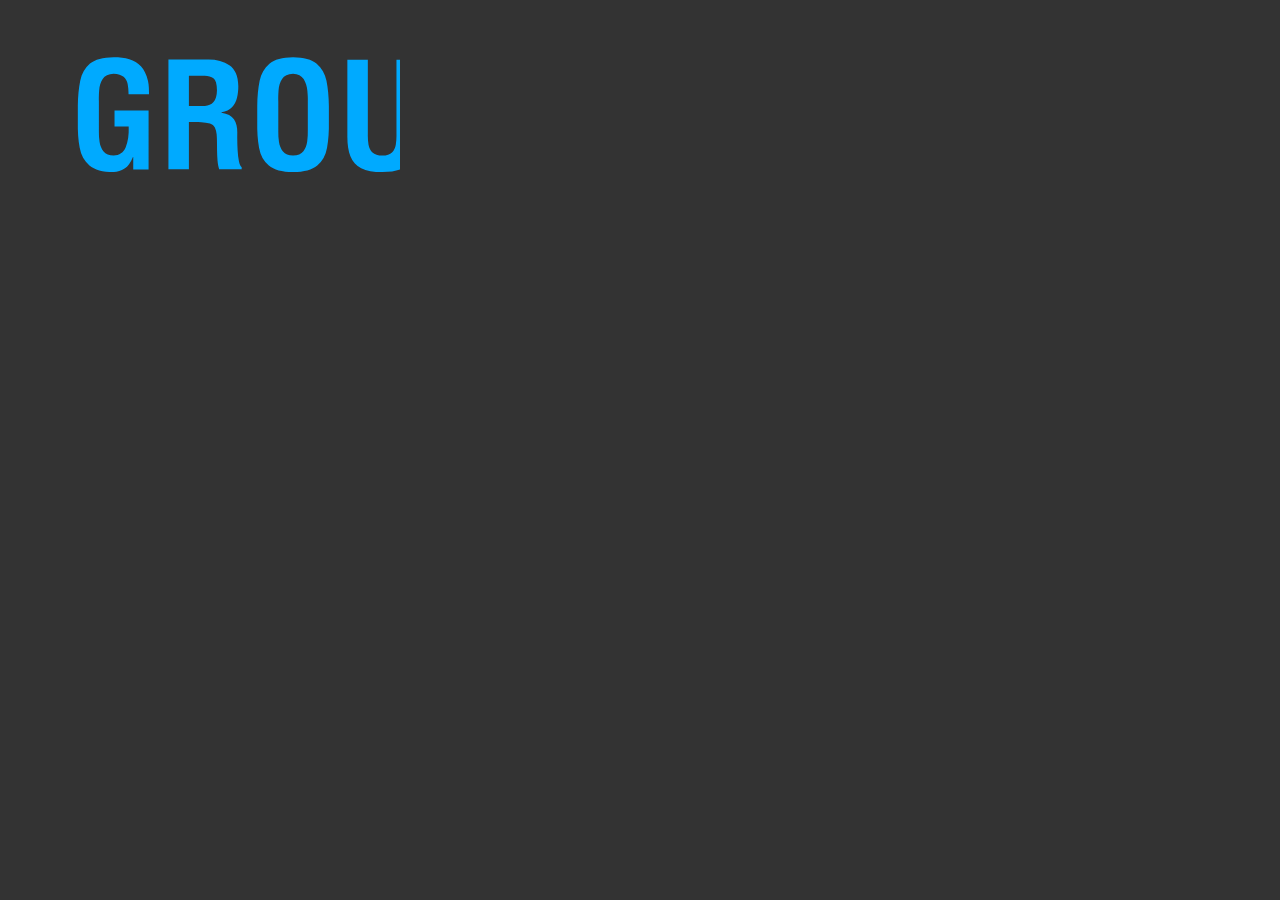
<file: test_scaw2.html>
<html><body style="background:#333;margin:50px;"><div style="width:350px"><?xml version="1.0" encoding="UTF-8"?>
<svg viewBox="8250 40 350 150" xmlns="http://www.w3.org/2000/svg">
  <g fill="#0af">
    <path d="M 8596.4758,124.54688 L 8596.4758,49.838686 L 8616.9475,49.838686 L 8616.9475,126.30278 C 8617.0095,134.3799 8615.9973,141.07296 8613.9009,146.37163 C 8611.8145,151.67031 8608.2407,155.62624 8603.1689,158.22909 C 8598.1078,160.82162 8591.1462,162.12305 8582.294,162.12305 C 8573.3501,162.12305 8566.3265,160.82162 8561.2133,158.22909 C 8556.1109,155.62624 8552.5065,151.67031 8550.4094,146.37163 C 8548.3023,141.07296 8547.2901,134.3799 8547.362,126.30278 L 8547.362,49.838686 L 8567.8237,49.838686 L 8567.8237,124.54688 C 8567.7519,128.11032 8567.9791,131.48783 8568.5261,134.67943 C 8569.0739,137.8607 8570.396,140.46356 8572.4816,142.488 C 8574.5689,144.49179 8577.8947,145.535 8582.4394,145.59697 C 8586.7982,145.535 8589.9893,144.49179 8591.9931,142.488 C 8593.9969,140.46356 8595.2678,137.8607 8595.7941,134.67943 C 8596.3213,131.48783 8596.5485,128.11032 8596.4758,124.54688" />
    <path d="M 61.758,30.328 L 97.692,30.229 C 97.692,30.229 99.189,30.235 100.753,30.141 C 102.57,30.032 103.8,29.862 104.969,29.634 C 106.296,29.376 107.263,29.142 108.678,28.472 C 109.731,27.973 110.821,26.907 110.821,26.907 C 110.821,26.907 112.344,26.365 112.669,26.168 C 113.03,25.95 114.475,25.243 114.463,24.66 C 114.454,24.163 113.972,23.748 113.008,23.279 C 111.65,22.62 110.473,22.174 109.2,21.825 C 107.345,21.316 105.723,21.19 104.57,21.15 C 104.087,21.133 103.453,21.1 103.453,21.1 L 90.213,21.058 L 90.162,19.823 L 90.102,19.731 L 89.744,19.458 L 89.662,19.408 C 89.662,19.408 87.825,19.138 86.35,19.132 C 85.236,19.127 84.081,19.237 84.081,19.237 C 84.081,19.237 83.163,19.116 82.359,19.221 C 81.431,19.342 81.125,19.477 81.125,19.477 L 81.087,19.553 L 81.429,19.921 L 81.426,20.358 L 80.812,20.355 L 80.818,20.19 L 80.011,20.491 L 79.15,20.615 L 71.314,20.732 L 69.719,20.985 L 68.947,21.023 C 68.947,21.023 65.909,21.106 64.681,21.169 C 63.453,21.233 61.373,21.444 60.117,21.619 C 57.77,21.946 53.509,22.772 49.009,23.976 C 45.951,24.794 40.687,26.918 40.248,27.283 C 40.172,27.347 40.084,27.816 40.084,27.816 L 39.615,28.475 L 39.527,29.083 L 39.388,29.134 L 36.615,29.957 C 36.615,29.957 37.615,30.135 37.982,30.173 C 38.35,30.211 38.97,30.236 39.096,30.223 C 39.223,30.211 41.299,29.894 41.299,29.894 L 36.97,46.78 L 39.539,46.773 C 39.539,46.773 39.957,46.773 40.223,46.731 C 40.462,46.694 40.547,46.618 40.628,46.564 C 40.799,46.45 49.394,36.112 49.394,36.112 C 49.394,36.112 50.634,34.49 51.685,33.737 C 51.957,33.541 52.767,32.922 53.994,32.505 C 55.108,32.127 56.52,31.795 57.775,31.455 C 59.696,30.935 61.299,30.481 61.299,30.481 L 61.476,30.36 L 61.758,30.328" />
    <path d="M 8277.8324,111.51194 L 8277.8324,95.86381 C 8277.9464,86.474933 8278.7413,78.139593 8280.2287,70.847461 C 8281.716,63.55533 8284.9799,57.802189 8289.9997,53.608697 C 8295.0303,49.415205 8302.9107,47.277144 8313.6527,47.194513 C 8319.5095,47.184185 8324.7252,47.834899 8329.3111,49.177643 C 8333.8971,50.510058 8337.7601,52.89601 8340.9108,56.325171 C 8344.0607,59.754332 8346.4363,64.598538 8348.0063,70.878447 C 8348.4814,73.078481 8348.7607,75.288844 8348.8433,77.530193 C 8348.9259,79.761214 8348.9879,81.981905 8349.0185,84.181939 L 8328.5575,84.181939 C 8328.5468,80.432586 8328.2369,77.065398 8327.6486,74.059717 C 8327.0595,71.064366 8325.7167,68.647427 8323.6204,66.808901 C 8321.5232,64.980704 8318.1974,63.937495 8313.6527,63.710262 C 8308.4057,63.89618 8304.7393,65.652076 8302.6736,68.988277 C 8300.5971,72.324479 8299.4196,76.135806 8299.1411,80.401599 C 8298.8519,84.688051 8298.7685,88.334116 8298.8825,91.339797 L 8298.8825,121.74778 C 8298.8106,124.89806 8299.0478,128.29624 8299.5956,131.95263 C 8300.1426,135.60903 8301.4754,138.76964 8303.5825,141.40348 C 8305.6896,144.05798 8309.046,145.44204 8313.6527,145.57632 C 8319.4161,145.41105 8323.4444,142.64294 8325.7275,137.29262 C 8328.0097,131.95263 8329.0013,125.06332 8328.7022,116.62469 L 8314.531,116.62469 L 8314.531,100.54276 L 8348.5847,100.54276 L 8348.5847,159.46855 L 8333.2361,159.46855 L 8333.2361,146.88807 L 8332.9469,146.88807 C 8330.8191,152.47595 8328.0196,156.35958 8324.5599,158.54929 C 8321.0894,160.73899 8317.4537,161.91647 8313.6527,162.10239 C 8302.6215,162.00943 8294.5444,159.8094 8289.4213,155.48163 C 8284.2883,151.1642 8281.0343,145.20448 8279.6503,137.62314 C 8278.2563,130.0418 8277.6465,121.33463 8277.8324,111.51194" />
    <path d="M 8392.554,112.01805 L 8388.8976,112.01805 L 8388.8976,159.23099 L 8368.4358,159.23099 L 8368.4358,49.601123 L 8407.1688,49.601123 C 8416.2069,49.425534 8423.6122,51.295046 8429.3757,55.189003 C 8435.14,59.08296 8438.1139,65.992926 8438.3105,75.908572 C 8438.3518,79.96779 8437.918,83.903062 8437.0091,87.673073 C 8436.0894,91.453413 8434.4062,94.66567 8431.9686,97.330499 C 8429.5203,99.985001 8426.03,101.66859 8421.5052,102.37095 L 8421.5052,102.67049 C 8427.4653,103.53811 8431.6067,105.73814 8433.941,109.24993 C 8436.2753,112.78238 8437.3917,117.21344 8437.2876,122.5431 C 8437.2669,123.80321 8437.2669,126.08587 8437.2669,129.42208 C 8437.2777,132.73762 8437.3917,136.40434 8437.6181,140.36027 C 8437.8354,144.32653 8438.2585,147.90029 8438.8889,151.05058 C 8439.5186,154.22152 8440.4383,156.27695 8441.6678,157.18588 L 8441.6678,159.23099 L 8419.1609,159.23099 C 8418.3553,156.82438 8417.8075,153.92198 8417.5182,150.54447 C 8417.2398,147.15662 8417.0745,143.75845 8417.0431,140.34994 C 8417.0233,136.94144 8417.0018,133.97708 8416.9605,131.46718 C 8416.9605,129.16386 8416.8572,126.76757 8416.6407,124.25768 C 8416.4234,121.76844 8415.8351,119.53742 8414.8534,117.55429 C 8413.8825,115.58149 8412.2406,114.21808 8409.9477,113.48474 C 8407.1589,112.72041 8404.2982,112.27627 8401.364,112.142 C 8398.4315,112.01805 8395.4873,111.97674 8392.554,112.01805 z M 8388.8976,65.672733 L 8388.8976,95.936112 L 8404.9791,95.936112 C 8408.4297,95.78118 8411.259,94.459094 8413.5008,91.990511 C 8415.7318,89.521928 8416.8886,85.586656 8416.9605,80.153708 C 8416.9192,74.183663 8415.7417,70.25872 8413.4388,68.36855 C 8411.1351,66.478379 8408.0265,65.579774 8404.1016,65.672733 L 8388.8976,65.672733" />
    <path d="M 8403.1827,-46.208808 L 8423.799,-46.208808 C 8423.6544,-44.101733 8423.4999,-42.004987 8423.3652,-39.908241 C 8423.076,-33.173865 8421.9811,-27.152175 8420.05,-21.843173 C 8418.1181,-16.534171 8414.9889,-12.340679 8410.6401,-9.2523683 C 8406.2921,-6.1743864 8400.3427,-4.6044091 8392.8126,-4.5424363 C 8381.7814,-4.6250667 8373.7043,-6.8251007 8368.5812,-11.152867 C 8363.4482,-15.480634 8360.1942,-21.430021 8358.8102,-29.021688 C 8357.4162,-36.592697 8356.8064,-45.289545 8356.9923,-55.122561 L 8356.9923,-70.750032 C 8357.1063,-80.149239 8357.9013,-88.494907 8359.3886,-95.797368 C 8360.8759,-103.07917 8364.1398,-108.82198 8369.1596,-113.01547 C 8374.1902,-117.20897 8382.0706,-119.34703 8392.8126,-119.43999 C 8411.2086,-119.1921 8421.1961,-109.74125 8422.7768,-91.077107 C 8423.1379,-88.29866 8423.2933,-85.520214 8423.2206,-82.752096 L 8403.0381,-82.752096 C 8402.8216,-85.200021 8402.5531,-87.978467 8402.2424,-91.097765 C 8401.9226,-94.206733 8401.0864,-96.912878 8399.7535,-99.247186 C 8398.4108,-101.57117 8396.0971,-102.80029 8392.8126,-102.92424 C 8387.5656,-102.73832 8383.8992,-100.9721 8381.8335,-97.646223 C 8379.7677,-94.299692 8378.5795,-90.498694 8378.301,-86.212243 C 8378.0118,-81.936121 8377.9292,-78.290055 8378.0424,-75.294703 L 8378.0424,-44.876393 C 8377.9697,-41.72611 8378.2077,-38.327935 8378.7555,-34.67154 C 8379.3025,-31.025475 8380.6353,-27.864862 8382.7424,-25.22069 C 8384.8495,-22.566189 8388.2059,-21.18213 8392.8126,-21.058185 C 8396.469,-21.244103 8399,-22.886382 8400.4047,-26.005679 C 8401.8094,-29.145633 8402.6043,-32.657425 8402.8009,-36.56171 C 8403.0075,-40.465996 8403.1315,-43.678252 8403.1827,-46.208808" />
    <path d="M 8656.9811,65.920624 L 8656.9811,97.506089 L 8667.9503,97.506089 C 8672.4743,97.619706 8676.0687,96.431894 8678.7443,93.932325 C 8681.419,91.443085 8682.8031,86.9294 8682.8651,80.391271 C 8682.8857,74.29728 8681.5843,70.310364 8678.9401,68.440851 C 8676.2753,66.581667 8672.0818,65.745035 8666.339,65.920624 L 8656.9811,65.920624 z M 8656.9811,159.48921 L 8636.5202,159.48921 L 8636.5202,49.838686 L 8678.3311,49.838686 C 8684.8069,49.941974 8689.9201,51.501622 8693.6591,54.496974 C 8697.408,57.512983 8700.0629,61.375953 8701.6329,66.085885 C 8703.1921,70.806146 8703.9565,75.763969 8703.9052,80.980012 C 8703.9672,85.772574 8703.2335,90.513493 8701.7048,95.202767 C 8700.1662,99.881713 8697.4906,103.81698 8693.669,106.99825 C 8690.3952,109.52881 8686.7594,111.28471 8682.751,112.27627 C 8678.7443,113.24718 8674.7367,113.69132 8670.7291,113.5777 L 8656.9811,113.5777 L 8656.9811,159.48921" />
    <path d="M 9134.7607,-83.475112 L 9115.022,-83.475112 C 9115.136,-86.800985 9114.9501,-89.920282 9114.4849,-92.874318 C 9114.0205,-95.807696 9112.9157,-98.203978 9111.1904,-100.05283 C 9109.4453,-101.90169 9106.7383,-102.86227 9103.0406,-102.92424 C 9099.5701,-102.95522 9096.8334,-102.18056 9094.8403,-100.60026 C 9092.8366,-99.009624 9091.8235,-96.37578 9091.7822,-92.688399 C 9091.8756,-88.649839 9093.0216,-85.509885 9095.2221,-83.268536 C 9097.4225,-81.047844 9100.1799,-78.961427 9103.4752,-77.050599 C 9105.7988,-75.58391 9108.5256,-73.817685 9111.6449,-71.731268 C 9114.7642,-69.644851 9117.8422,-67.486132 9120.8474,-65.255112 C 9123.8634,-63.013762 9126.3531,-60.958332 9128.3263,-59.068162 C 9131.786,-55.690645 9134.203,-52.189182 9135.5664,-48.574103 C 9136.9405,-44.959023 9137.6007,-40.796518 9137.5396,-36.117572 C 9137.3842,-25.716472 9134.2649,-17.866586 9128.171,-12.547255 C 9122.077,-7.2279238 9113.9486,-4.5527651 9103.7644,-4.5424363 C 9091.6376,-4.6973683 9083.0135,-7.8063365 9077.9003,-13.848683 C 9072.778,-19.901359 9070.2983,-27.906178 9070.4429,-37.863139 L 9070.4429,-45.909273 L 9090.9047,-45.909273 L 9090.9047,-39.474432 C 9090.6262,-34.031155 9091.4525,-29.631087 9093.3935,-26.25357 C 9095.3361,-22.886382 9098.7959,-21.151144 9103.7644,-21.058185 C 9112.3266,-21.171801 9116.5614,-25.458253 9116.4887,-33.917538 C 9116.468,-37.098808 9115.7764,-39.877255 9114.3717,-42.190905 C 9112.967,-44.525214 9110.9524,-46.590973 9108.3083,-48.388184 C 9102.8142,-52.406087 9097.1333,-56.289715 9091.2765,-60.049397 C 9085.4097,-63.798751 9080.328,-68.353751 9076.0006,-73.673082 C 9072.5607,-78.84781 9070.8048,-84.456347 9070.7321,-90.498694 C 9070.7222,-99.877243 9073.3771,-107.04543 9078.696,-111.97227 C 9084.0257,-116.90943 9092.0929,-119.39867 9102.896,-119.43999 C 9110.9524,-119.3367 9117.1919,-117.96297 9121.6126,-115.32912 C 9126.0226,-112.70561 9129.1526,-109.43138 9131.001,-105.51677 C 9132.8495,-101.59182 9133.9551,-97.646223 9134.3063,-93.659306 C 9134.6682,-89.67239 9134.8227,-86.284545 9134.7607,-83.475112" />
    <path d="M 8577.4601,-116.80614 L 8588.4293,-60.080384 C 8589.4208,-54.544148 8590.2472,-48.419171 8590.9082,-41.72611 C 8591.5692,-35.033048 8592.2509,-28.133411 8592.9533,-21.058185 L 8593.2532,-21.058185 C 8593.5011,-23.692028 8593.7383,-26.325872 8593.9763,-28.939057 C 8594.6365,-38.307277 8595.6594,-47.65484 8597.0542,-57.012731 L 8605.2347,-116.80614 L 8626.4293,-116.80614 L 8606.1122,-7.1659511 L 8581.561,-7.1659511 L 8573.36,-50.433286 C 8572.3164,-56.217413 8571.5008,-62.022198 8570.9017,-67.84764 C 8570.3027,-73.683411 8569.6722,-79.529511 8568.9806,-85.385939 L 8568.6914,-85.385939 C 8567.9989,-79.529511 8567.3693,-73.683411 8566.7702,-67.84764 C 8566.1711,-62.022198 8565.3547,-56.217413 8564.3012,-50.433286 L 8556.9992,-7.1659511 L 8532.4373,-7.1659511 L 8511.5417,-116.80614 L 8532.7265,-116.80614 L 8541.9398,-57.012731 C 8543.323,-47.65484 8544.3559,-38.307277 8545.007,-28.939057 C 8545.2756,-26.325872 8545.4722,-23.692028 8545.5962,-21.058185 L 8545.8854,-21.058185 C 8546.6596,-28.133411 8547.3826,-35.033048 8548.0544,-41.72611 C 8548.7361,-48.419171 8549.5723,-54.544148 8550.5639,-60.080384 L 8560.5002,-116.80614 L 8577.4601,-116.80614" />
    <path d="M 8341.2306,-83.475112 L 8321.4918,-83.475112 C 8321.5951,-86.800985 8321.4199,-89.920282 8320.9556,-92.874318 C 8320.4804,-95.807696 8319.3848,-98.203978 8317.6396,-100.05283 C 8315.9143,-101.90169 8313.1982,-102.86227 8309.5005,-102.92424 C 8306.03,-102.95522 8303.2925,-102.18056 8301.2994,-100.60026 C 8299.3064,-99.009624 8298.2834,-96.37578 8298.2421,-92.688399 C 8298.3355,-88.649839 8299.4816,-85.509885 8301.6812,-83.268536 C 8303.8916,-81.047844 8306.6398,-78.961427 8309.9442,-77.050599 C 8312.2579,-75.58391 8314.9847,-73.817685 8318.1048,-71.731268 C 8321.2233,-69.644851 8324.3021,-67.486132 8327.3173,-65.255112 C 8330.3234,-63.013762 8332.8229,-60.958332 8334.7854,-59.068162 C 8338.246,-55.690645 8340.6621,-52.189182 8342.0255,-48.574103 C 8343.3996,-44.959023 8344.0607,-40.796518 8344.0094,-36.117572 C 8343.8433,-25.716472 8340.7249,-17.866586 8334.6309,-12.547255 C 8328.5361,-7.2279238 8320.4077,-4.5527651 8310.2334,-4.5424363 C 8298.0975,-4.6973683 8289.4726,-7.8063365 8284.3602,-13.848683 C 8279.2371,-19.901359 8276.7582,-27.906178 8276.9028,-37.863139 L 8276.9028,-45.909273 L 8297.3638,-45.909273 L 8297.3638,-39.474432 C 8297.0853,-34.031155 8297.9116,-29.631087 8299.8534,-26.25357 C 8301.7952,-22.886382 8305.255,-21.151144 8310.2334,-21.058185 C 8318.7857,-21.171801 8323.0213,-25.458253 8322.9585,-33.917538 C 8322.9387,-37.098808 8322.2363,-39.877255 8320.8316,-42.190905 C 8319.4368,-44.525214 8317.4124,-46.590973 8314.7682,-48.388184 C 8309.2733,-52.406087 8303.6023,-56.289715 8297.7356,-60.049397 C 8291.8796,-63.798751 8286.7879,-68.353751 8282.4597,-73.673082 C 8279.0198,-78.84781 8277.2747,-84.456347 8277.2028,-90.498694 C 8277.1813,-99.877243 8279.8362,-107.04543 8285.1659,-111.97227 C 8290.4856,-116.90943 8298.552,-119.39867 8309.3559,-119.43999 C 8317.4124,-119.3367 8323.651,-117.96297 8328.0717,-115.32912 C 8332.4817,-112.70561 8335.6117,-109.43138 8337.4601,-105.51677 C 8339.3094,-101.59182 8340.4142,-97.646223 8340.7662,-93.659306 C 8341.1273,-89.67239 8341.2826,-86.284545 8341.2306,-83.475112" />
    <path d="M 170.034,256.903 L 219.267,269.034 C 219.267,269.034 221.315,269.553 223.488,269.959 C 226.012,270.429 227.754,270.616 229.432,270.704 C 231.337,270.803 232.741,270.813 234.908,270.378 C 236.519,270.054 238.375,268.967 238.375,268.967 C 238.375,268.967 240.646,268.746 241.158,268.587 C 241.726,268.411 243.945,267.937 244.129,267.135 C 244.286,266.451 243.768,265.718 242.608,264.747 C 240.975,263.381 239.514,262.369 237.891,261.456 C 235.525,260.126 233.347,259.401 231.783,258.952 C 231.127,258.764 230.27,258.501 230.27,258.501 L 212.158,253.925 L 212.509,252.216 L 212.458,252.07 L 212.062,251.575 L 211.966,251.477 C 211.966,251.477 209.544,250.482 207.526,249.97 C 206.003,249.583 204.384,249.338 204.384,249.338 C 204.384,249.338 203.169,248.86 202.032,248.729 C 200.721,248.577 200.255,248.659 200.255,248.659 L 200.177,248.75 L 200.519,249.37 L 200.366,249.967 L 199.526,249.753 L 199.591,249.53 L 198.384,249.666 L 197.163,249.542 L 186.394,247.027 L 184.124,246.83 L 183.054,246.618 C 183.054,246.618 178.866,245.694 177.163,245.361 C 175.46,245.029 172.541,244.609 170.762,244.42 C 167.437,244.066 161.32,243.743 154.748,243.855 C 150.282,243.931 142.351,245.041 141.625,245.392 C 141.5,245.453 141.218,246.065 141.218,246.065 L 140.352,246.807 L 140.023,247.61 L 139.815,247.632 L 135.738,247.813 C 135.738,247.813 137.047,248.397 137.537,248.575 C 138.026,248.752 138.867,248.998 139.045,249.024 C 139.222,249.05 142.173,249.325 142.173,249.325 L 130.481,270.966 L 134.001,271.834 C 134.001,271.834 134.574,271.976 134.951,272.009 C 135.292,272.04 135.434,271.966 135.563,271.92 C 135.836,271.822 151.133,260.602 151.133,260.602 C 151.133,260.602 153.385,258.805 155.08,258.131 C 155.52,257.957 156.84,257.385 158.662,257.234 C 160.316,257.097 162.363,257.124 164.198,257.087 C 167.005,257.03 169.354,256.955 169.354,256.955 L 169.638,256.851 L 170.034,256.903" />
    <path d="M 8457.2428,111.5326 L 8457.2428,95.884468 C 8457.3461,86.49559 8458.1517,78.16025 8459.6391,70.868119 C 8461.1157,63.575987 8464.3804,57.822847 8469.4101,53.629355 C 8474.4299,49.435863 8482.3211,47.30813 8493.0523,47.204842 C 8503.7943,47.30813 8511.6756,49.435863 8516.6954,53.629355 C 8521.7251,57.822847 8524.9791,63.575987 8526.4763,70.868119 C 8527.9538,78.16025 8528.7594,86.49559 8528.8726,95.884468 L 8528.8726,111.5326 C 8529.0486,121.35528 8528.4388,130.06246 8527.0547,137.6438 C 8525.6608,145.22514 8522.4068,151.17452 8517.2837,155.50229 C 8512.1606,159.83006 8504.0835,162.01976 8493.0523,162.12305 C 8482.0212,162.01976 8473.9548,159.83006 8468.821,155.50229 C 8463.6979,151.17452 8460.434,145.22514 8459.0499,137.6438 C 8457.6667,130.06246 8457.0569,121.35528 8457.2428,111.5326 z M 8478.2929,91.360454 L 8478.2929,121.76844 C 8478.2103,124.91872 8478.4474,128.31689 8478.9953,131.96296 C 8479.5423,135.62968 8480.8751,138.77997 8482.9921,141.42414 C 8485.0992,144.07864 8488.4457,145.4627 8493.0523,145.59697 C 8497.835,145.47303 8501.2848,144.03732 8503.3811,141.30019 C 8505.4783,138.55273 8506.7591,135.23719 8507.2342,131.3329 C 8507.7093,127.40796 8507.906,123.63795 8507.8126,120.02287 L 8507.8126,91.949196 C 8507.9159,88.840227 8507.7614,85.101202 8507.368,80.732121 C 8506.9656,76.373368 8505.7262,72.48974 8503.6398,69.101894 C 8501.5426,65.714048 8498.0209,63.916838 8493.0523,63.730919 C 8487.816,63.916838 8484.1497,65.672733 8482.0732,69.008935 C 8480.0075,72.345137 8478.83,76.156463 8478.5408,80.422257 C 8478.2615,84.698379 8478.169,88.354774 8478.2929,91.360454" />
  </g>
</svg>
</div></body></html>
</file>
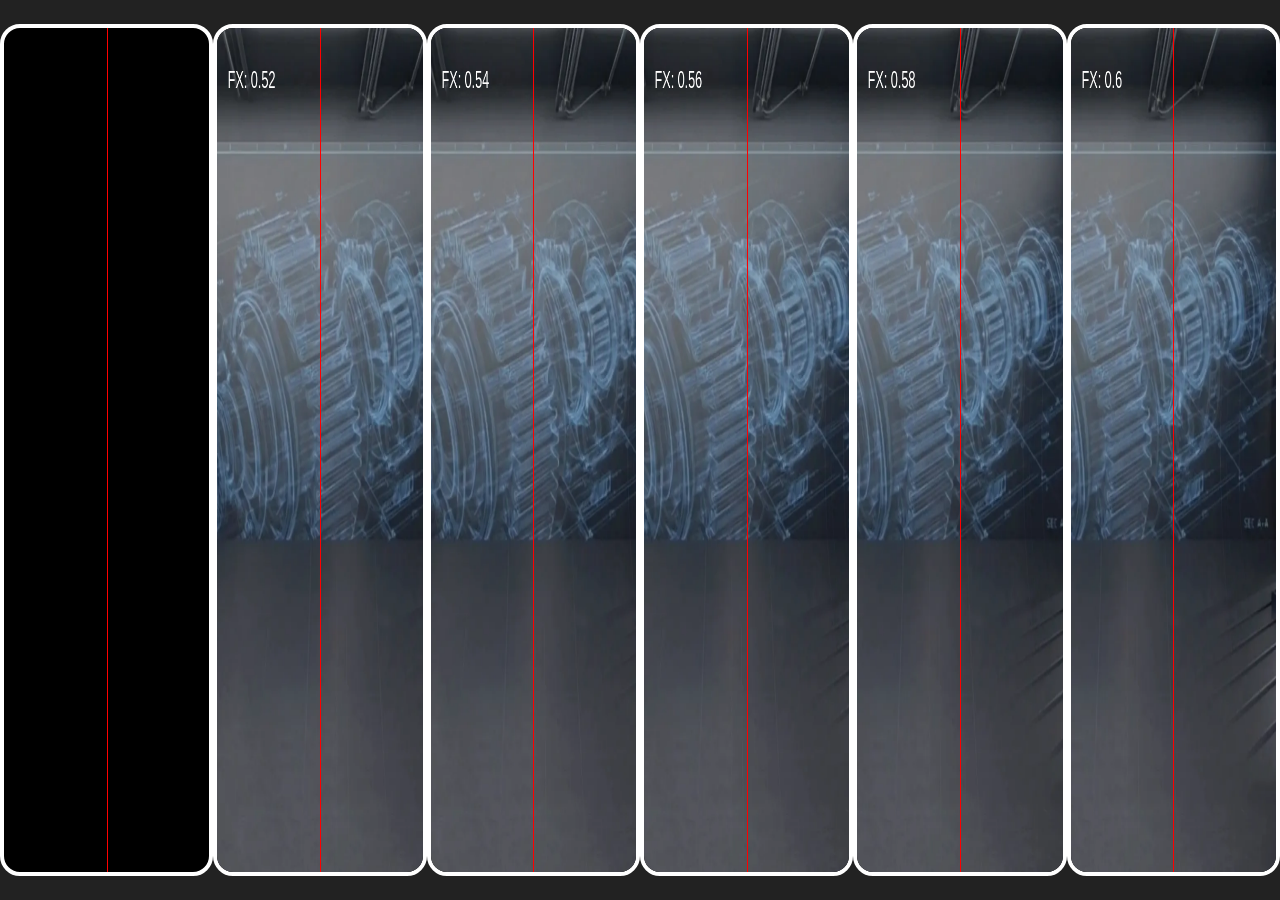
<file: static/debug.html>
<!DOCTYPE html>
<html>
<head>
<style>
  body { margin: 0; background: #222; display: flex; align-items: center; justify-content: center; height: 100vh; }
  .device { width: 390px; height: 844px; position: relative; border: 4px solid #fff; border-radius: 20px; overflow: hidden; background: #000; }
  canvas { display: block; width: 100%; height: 100%; }
  .crosshair-y { position: absolute; top: 0; left: 50%; width: 1px; height: 100%; background: red; z-index: 10; }
</style>
</head>
<body>
<div class="device">
  <canvas id="c"></canvas>
  <div class="crosshair-y"></div>
</div>
<script>
  const canvas = document.getElementById('c');
  const ctx = canvas.getContext('2d');
  const img = new Image();
  img.src = '/static/images/sequence/frame-80.webp';
  
  canvas.width = 390;
  canvas.height = 844;

  const container = document.body;
  
  img.onload = () => {
    // We will test 0.52 to 0.60
    const tests = [0.52, 0.54, 0.56, 0.58, 0.60];
    
    tests.forEach(focal => {
      const wrapper = document.createElement('div');
      wrapper.className = 'device';
      const cnvs = document.createElement('canvas');
      cnvs.width = 390; cnvs.height = 844;
      const ctx = cnvs.getContext('2d');
      const line = document.createElement('div');
      line.className = 'crosshair-y';
      
      wrapper.appendChild(cnvs);
      wrapper.appendChild(line);
      container.appendChild(wrapper);

      const cw = cnvs.width, ch = cnvs.height;
      const iw = img.naturalWidth, ih = img.naturalHeight;
      const scale = Math.max(cw / iw, ch / ih);
      const sw = iw * scale, sh = ih * scale;
      
      let sx = (cw / 2) - (sw * focal);
      sx = Math.min(0, Math.max(cw - sw, sx));
      const sy = (ch - sh) / 2;
      
      ctx.drawImage(img, sx, sy, sw, sh);
      
      ctx.fillStyle = 'white';
      ctx.font = '24px Arial';
      ctx.fillText("FX: " + focal, 20, 60);
    });
  };
</script>
</body>
</html>
</file>
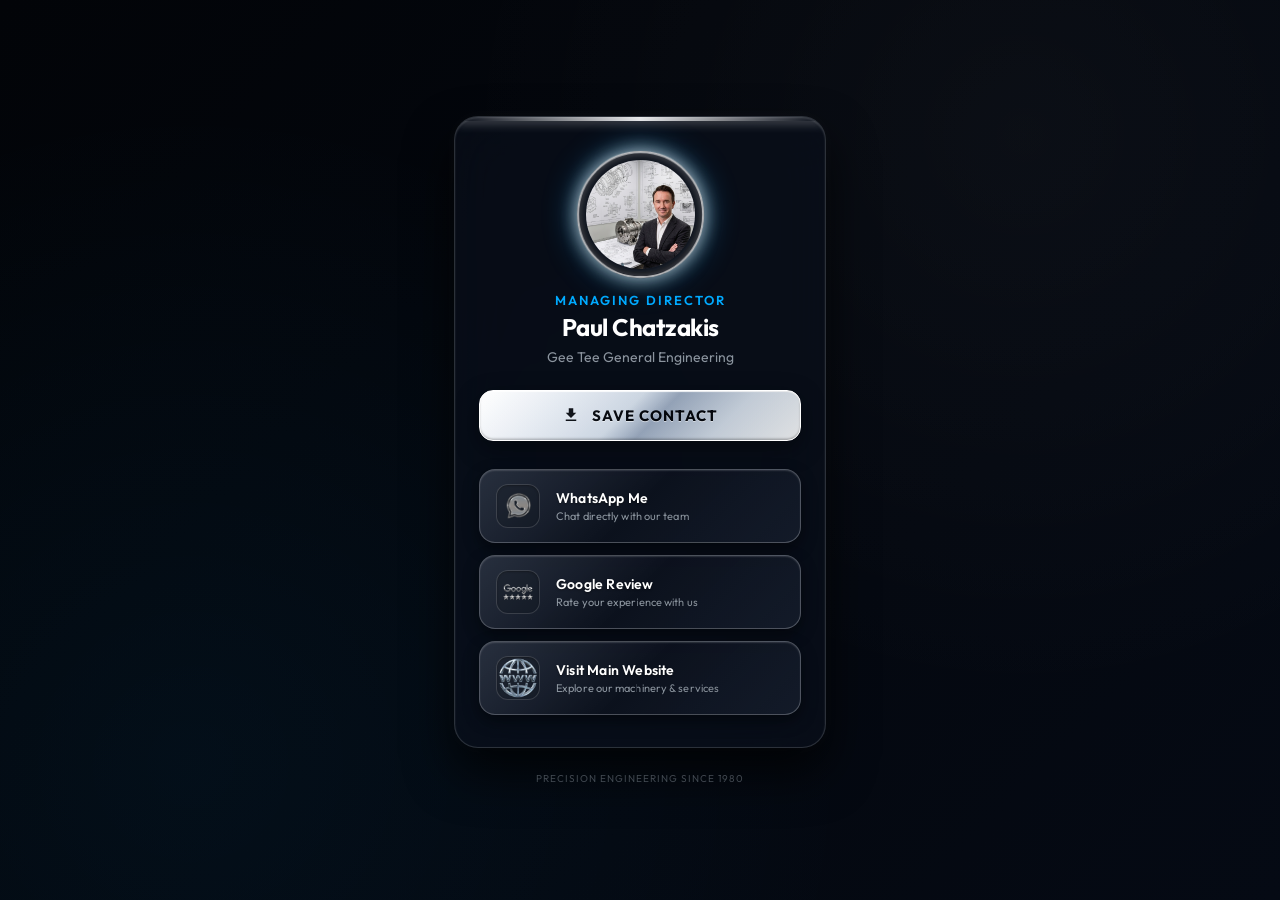
<file: templates/connect.html>
<!DOCTYPE html>
<html lang="en">
<head>
  <meta charset="UTF-8" />
  <meta name="viewport" content="width=device-width, initial-scale=1.0" />
  <title>Paul Chatzakis | Connect | Gee Tee Engineering</title>
  
  <!-- SEO & Social Meta -->
  <meta name="robots" content="noindex, nofollow" />
  <meta property="og:title" content="Paul Chatzakis | Gee Tee Engineering" />
  <meta property="og:description" content="Save my contact info and connect with me." />
  <meta property="og:type" content="profile" />
  <meta property="og:image" content="/static/images/paul-profile.jpg?v=20260524_6" />

  <!-- Favicons -->
  <link rel="icon" type="image/x-icon" href="/static/favicon.ico?v=2" />
  <link rel="apple-touch-icon" sizes="180x180" href="/static/apple-touch-icon.png?v=2" />

  <!-- Typography -->
  <link href="https://fonts.googleapis.com/css2?family=Outfit:wght@300;400;500;600;700&display=swap" rel="stylesheet" />

  <style>
    /* ── CORE DESIGN SYSTEM ──────────────────────────────────── */
    :root {
      --bg-color: #050810;
      --card-bg: rgba(10, 16, 28, 0.65);
      --glass-border: rgba(255, 255, 255, 0.15);
      --glass-glow: rgba(0, 170, 255, 0.05);
      --text-main: #e6edf3;
      --text-muted: #8b949e;
      --accent-blue: #0af;
      --accent-glow: rgba(0, 170, 255, 0.2);
      
      /* High-end Metallic Steel Palette matching your assets */
      --steel-bright: #ffffff;
      --steel-medium: #cbd5e1;
      --steel-dark: #475569;
      --steel-border: rgba(255, 255, 255, 0.25);
    }

    * {
      box-sizing: border-box;
      margin: 0;
      padding: 0;
      -webkit-tap-highlight-color: transparent;
    }

    body {
      font-family: 'Outfit', sans-serif;
      background-color: var(--bg-color);
      color: var(--text-main);
      min-height: 100svh;
      display: flex;
      justify-content: center;
      align-items: center;
      overflow-x: hidden;
      /* Dynamic glowing abstract background matching main site style */
      background-image: 
        radial-gradient(circle at 80% 15%, rgba(255, 255, 255, 0.03), transparent 45%),
        radial-gradient(circle at 15% 85%, var(--glass-glow), transparent 50%),
        linear-gradient(135deg, #020408 0%, #050a14 100%);
      background-attachment: fixed;
    }

    /* ── LAYOUT SHELL ────────────────────────────────────────── */
    .card-wrapper {
      width: 100%;
      max-width: 420px;
      padding: 24px;
      display: flex;
      flex-direction: column;
      align-items: center;
      animation: pageReveal 0.8s cubic-bezier(0.16, 1, 0.3, 1) forwards;
    }

    .card-container {
      width: 100%;
      background: var(--card-bg);
      backdrop-filter: blur(30px);
      -webkit-backdrop-filter: blur(30px);
      border: 1.5px solid var(--glass-border);
      border-radius: 24px;
      padding: 40px 24px 32px;
      text-align: center;
      /* Steel-reflection card border styling */
      box-shadow: 
        0 24px 48px rgba(0, 0, 0, 0.75),
        inset 0 1px 2px rgba(255, 255, 255, 0.15),
        0 0 15px rgba(255, 255, 255, 0.03);
      position: relative;
      overflow: hidden;
    }

    /* Steel top accent glow bar (White / Silver Steel reflection) */
    .card-container::before {
      content: '';
      position: absolute;
      top: 0;
      left: 0;
      width: 100%;
      height: 4px;
      background: linear-gradient(90deg, transparent, rgba(255, 255, 255, 0.9), transparent);
      box-shadow: 0 0 12px rgba(255, 255, 255, 0.6);
    }

    /* ── PROFILE SECTION ─────────────────────────────────────── */
    .profile-wrap {
      position: relative;
      width: 115px;
      height: 115px;
      margin: 0 auto 20px;
    }

    /* Steel-reflective pulsing ring */
    .profile-ring {
      position: absolute;
      z-index: 3;
      top: -6px;
      left: -6px;
      right: -6px;
      bottom: -6px;
      border-radius: 50%;
      border: 2px solid rgba(255, 255, 255, 0.7);
      /* Strong, gorgeous double-layered metallic silver & icy blue glow */
      box-shadow: 
        0 0 18px rgba(255, 255, 255, 0.75), 
        0 0 35px rgba(0, 170, 255, 0.45),
        inset 0 0 12px rgba(255, 255, 255, 0.35);
      -webkit-transform: scale(1) translate3d(0, 0, 0);
      transform: scale(1) translate3d(0, 0, 0);
      -webkit-backface-visibility: hidden;
      backface-visibility: hidden;
      will-change: opacity, transform;
      -webkit-animation: pulseGlow 3.5s infinite ease-in-out;
      animation: pulseGlow 3.5s infinite ease-in-out;
      pointer-events: none;
    }

    .profile-img {
      position: relative;
      z-index: 2;
      width: 100%;
      height: 100%;
      border-radius: 50%;
      object-fit: cover;
      border: 3.5px solid #050a14;
      background: #0c1220;
      box-shadow: 0 8px 20px rgba(0, 0, 0, 0.5);
      transition: all 0.3s ease;
    }

    .profile-link {
      display: block;
      width: 100%;
      height: 100%;
      border-radius: 50%;
      text-decoration: none;
      cursor: pointer;
      -webkit-tap-highlight-color: transparent;
      transition: transform 0.3s cubic-bezier(0.16, 1, 0.3, 1);
    }

    .profile-link:active {
      transform: scale(0.97);
    }

    /* Enlarge the fallback GT logo so it almost touches the boundary */
    .profile-img.logo-mode {
      object-fit: contain;
      padding: 3px; /* Reduced padding so the logo almost touches the edge! */
      background: #080d1a;
      border-color: rgba(255, 255, 255, 0.25);
      filter: drop-shadow(0 0 8px rgba(255, 255, 255, 0.15));
      box-shadow: 0 0 15px rgba(255, 255, 255, 0.1);
      transform: scale(1.0); /* Reset zoom for the fallback logo */
    }

    .identity-block h1 {
      font-size: 24px;
      font-weight: 700;
      color: #ffffff;
      margin-bottom: 6px;
      letter-spacing: -0.5px;
    }

    .identity-block .title {
      font-size: 13px;
      font-weight: 600;
      text-transform: uppercase;
      color: var(--accent-blue);
      letter-spacing: 2px;
      margin-bottom: 4px;
    }

    .identity-block .company {
      font-size: 14px;
      color: var(--text-muted);
      margin-bottom: 24px;
      font-weight: 400;
    }

    /* ── PRIMARY CTA (SAVE CONTACT with Liquid Steel / Chrome Gradient) ── */
    .btn-save-contact {
      display: inline-flex;
      align-items: center;
      justify-content: center;
      gap: 12px;
      width: 100%;
      /* Premium Liquid Steel/Chrome finish gradient */
      background: linear-gradient(135deg, 
        #ffffff 0%, 
        #e2e8f0 25%, 
        #cbd5e1 45%, 
        #94a3b8 55%, 
        #cbd5e1 75%, 
        #f8fafc 100%
      );
      color: #03060c;
      font-size: 15px;
      font-weight: 700;
      text-transform: uppercase;
      letter-spacing: 1px;
      padding: 15px 24px;
      border: 1px solid #ffffff;
      border-radius: 14px;
      cursor: pointer;
      text-decoration: none;
      box-shadow: 
        0 8px 24px rgba(0, 0, 0, 0.4),
        inset 0 1px 1px rgba(255, 255, 255, 0.9),
        inset 0 -1.5px 2px rgba(0, 0, 0, 0.25);
      text-shadow: 0 0.5px 0.5px rgba(255, 255, 255, 0.5);
      transition: all 0.3s cubic-bezier(0.16, 1, 0.3, 1);
      margin-bottom: 28px;
      position: relative;
      overflow: hidden;
    }

    .btn-save-contact::after {
      content: '';
      position: absolute;
      top: 0; left: 0; right: 0; bottom: 0;
      background: linear-gradient(135deg, rgba(255,255,255,0.15) 0%, rgba(255,255,255,0) 50%, rgba(0,0,0,0.1) 100%);
      pointer-events: none;
    }

    .btn-save-contact:active {
      transform: scale(0.98);
      background: linear-gradient(135deg, #cbd5e1 0%, #94a3b8 50%, #cbd5e1 100%);
      box-shadow: 0 4px 12px rgba(0, 0, 0, 0.3);
    }

    .btn-save-contact svg {
      width: 18px;
      height: 18px;
      fill: currentColor;
    }

    /* ── VERTICAL ACTIONS LIST (Sleek Liquid Steel Chrome Design) ── */
    .actions-list {
      display: flex;
      flex-direction: column;
      gap: 12px;
      width: 100%;
    }

    .action-button {
      /* Liquid steel / chrome background effect matching your uploaded assets */
      background: linear-gradient(135deg, 
        rgba(27, 37, 54, 0.75) 0%, 
        rgba(13, 19, 31, 0.8) 50%, 
        rgba(27, 37, 54, 0.75) 100%
      );
      /* Steel-chrome look borders */
      border: 1.5px solid var(--steel-border);
      border-radius: 16px;
      padding: 14px 16px;
      display: flex;
      flex-direction: row;
      align-items: center;
      justify-content: flex-start;
      gap: 16px;
      text-decoration: none;
      color: var(--text-main);
      transition: all 0.3s cubic-bezier(0.16, 1, 0.3, 1);
      box-shadow: 
        0 6px 16px rgba(0, 0, 0, 0.45),
        inset 0 1px 1.5px rgba(255, 255, 255, 0.15),
        0 0 8px rgba(255, 255, 255, 0.01);
      position: relative;
      overflow: hidden;
    }

    /* Glossy specular reflection line across all action buttons */
    .action-button::before {
      content: '';
      position: absolute;
      top: 0; left: 0; right: 0; bottom: 0;
      background: linear-gradient(135deg, 
        rgba(255, 255, 255, 0.08) 0%, 
        rgba(255, 255, 255, 0) 50%, 
        rgba(0, 0, 0, 0.12) 100%
      );
      pointer-events: none;
    }

    .action-button:active {
      transform: scale(0.98);
      background: linear-gradient(135deg, 
        rgba(13, 19, 31, 0.85) 0%, 
        rgba(27, 37, 54, 0.8) 100%
      );
      border-color: rgba(255, 255, 255, 0.35);
      box-shadow: 0 4px 10px rgba(0, 0, 0, 0.35);
    }

    .action-icon-wrap {
      width: 44px;
      height: 44px;
      border-radius: 12px;
      background: rgba(13, 19, 31, 0.6);
      display: flex;
      justify-content: center;
      align-items: center;
      border: 1px solid rgba(255, 255, 255, 0.15);
      flex-shrink: 0;
      transition: all 0.3s ease;
      overflow: hidden;
      box-shadow: inset 0 1px 2px rgba(0, 0, 0, 0.4);
    }

    .action-info {
      text-align: left;
      display: flex;
      flex-direction: column;
      gap: 2px;
    }

    .action-label {
      font-size: 14px;
      font-weight: 600;
      color: #ffffff;
      letter-spacing: 0.2px;
      text-shadow: 0 1px 2px rgba(0, 0, 0, 0.5);
    }

    .action-sublabel {
      font-size: 11px;
      color: var(--text-muted);
      letter-spacing: 0.1px;
    }

    /* Shiny steel border overrides on hover/focus */
    .action-button:hover .action-icon-wrap,
    .action-button:active .action-icon-wrap {
      border-color: rgba(255, 255, 255, 0.45);
      background: rgba(255, 255, 255, 0.05);
    }

    /* Embedded Uploaded Steel Icon Sizing and Fit */
    .brand-icon-img {
      width: 100%;
      height: 100%;
      object-fit: contain;
      padding: 1px;
    }

    /* Pure CSS liquid-steel/chrome bevel effect for the website globe SVG */
    .action-button--web .action-icon-wrap svg {
      color: #cbd5e1;
      filter: 
        drop-shadow(0 1px 0 #ffffff)
        drop-shadow(0 -0.5px 0.5px rgba(0, 0, 0, 0.6))
        drop-shadow(0 1.5px 2px rgba(0, 0, 0, 0.5));
    }

    /* ── FOOTER BRANDING ────────────────────────────────────── */
    .connect-footer {
      margin-top: 24px;
      text-align: center;
      opacity: 0.45;
    }

    .connect-footer p {
      font-size: 10px;
      color: var(--text-muted);
      letter-spacing: 1px;
      text-transform: uppercase;
    }

    /* ── ANIMATIONS ─────────────────────────────────────────── */
    @keyframes pageReveal {
      from {
        opacity: 0;
        transform: translateY(15px);
      }
      to {
        opacity: 1;
        transform: translateY(0);
      }
    }

    @-webkit-keyframes pulseGlow {
      0%, 100% {
        -webkit-transform: scale(1) translate3d(0, 0, 0);
        opacity: 0.4;
      }
      50% {
        -webkit-transform: scale(1.04) translate3d(0, 0, 0);
        opacity: 0.9;
      }
    }

    @keyframes pulseGlow {
      0%, 100% {
        transform: scale(1) translate3d(0, 0, 0);
        opacity: 0.4;
      }
      50% {
        transform: scale(1.04) translate3d(0, 0, 0);
        opacity: 0.9;
      }
    }

    /* ── LIGHTBOX MODAL ──────────────────────────────────────── */
    .modal-overlay {
      position: fixed;
      top: 0;
      left: 0;
      width: 100%;
      height: 100svh;
      background: rgba(2, 4, 8, 0.94);
      backdrop-filter: blur(12px);
      -webkit-backdrop-filter: blur(12px);
      display: flex;
      justify-content: center;
      align-items: center;
      opacity: 0;
      visibility: hidden;
      z-index: 1000;
      transition: opacity 0.4s cubic-bezier(0.16, 1, 0.3, 1), visibility 0.4s;
    }

    .modal-overlay.active {
      opacity: 1;
      visibility: visible;
    }

    .modal-content {
      position: relative;
      max-width: 90%;
      max-height: 80%;
      display: flex;
      justify-content: center;
      align-items: center;
      transform: scale(0.95);
      transition: transform 0.4s cubic-bezier(0.16, 1, 0.3, 1);
    }

    .modal-overlay.active .modal-content {
      transform: scale(1);
    }

    .modal-image-wrapper {
      position: relative;
      border-radius: 20px;
      overflow: hidden;
      border: 1.5px solid rgba(255, 255, 255, 0.2);
      box-shadow: 
        0 24px 48px rgba(0, 0, 0, 0.8), 
        0 0 35px rgba(0, 170, 255, 0.1);
      display: block;
      width: fit-content;
      width: -webkit-fit-content;
      height: fit-content;
      height: -webkit-fit-content;
      max-width: 100%;
      max-height: 70svh;
    }

    .modal-image {
      max-width: 100%;
      max-height: 70svh;
      display: block;
      width: auto;
      height: auto;
    }

    /* Premium Watermark Logo top-left inside image container */
    .modal-watermark {
      position: absolute;
      top: 20px;
      left: 20px;
      height: 500px; /* Reduced by 20% to look perfectly balanced and integrated */
      max-height: 52%; /* Reduced by 20% constraint to scale seamlessly on mobile viewports */
      width: auto;
      object-fit: contain;
      filter: 
        drop-shadow(0 4px 8px rgba(0, 0, 0, 0.65)) 
        drop-shadow(0 0 15px rgba(255, 255, 255, 0.3));
      z-index: 1010;
      pointer-events: none;
    }

    .modal-close {
      position: absolute;
      top: -45px;
      right: 0;
      background: none;
      border: none;
      color: #ffffff;
      font-size: 36px;
      line-height: 1;
      cursor: pointer;
      opacity: 0.7;
      transition: opacity 0.2s;
      z-index: 1020;
    }

    .modal-close:active {
      opacity: 1;
    }
  </style>
</head>
<body>

  <div class="card-wrapper">
    <div class="card-container">
      
      <!-- Profile Picture / GT Logo Fallback Section -->
      <div class="profile-wrap">
        <a href="/static/images/paul-profile.jpg?v=20260524_6" target="_blank" class="profile-link" aria-label="Open full size profile picture">
          <img 
            src="/static/images/paul-profile.jpg?v=20260524_6" 
            alt="Paul Chatzakis Profile Photo" 
            class="profile-img" 
            onerror="this.src='/static/images/gt-logo.png?v=20260524_6'; this.classList.add('logo-mode'); this.parentElement.href='/static/images/gt-logo.png?v=20260524_6';"
          />
        </a>
        <div class="profile-ring"></div>
      </div>

      <!-- Identity Information -->
      <div class="identity-block">
        <div class="title">Managing Director</div>
        <h1>Paul Chatzakis</h1>
        <div class="company">Gee Tee General Engineering</div>
      </div>

      <!-- Primary CTA: Save Contact (Sleek Brushed Chrome/Steel Design) -->
      <a href="/connect/vcard" class="btn-save-contact" aria-label="Save Paul Chatzakis Contact details to phone">
        <svg viewBox="0 0 24 24">
          <path d="M19 9h-4V3H9v6H5l7 7 7-7zM5 18v2h14v-2H5z"/>
        </svg>
        Save Contact
      </a>

      <!-- Vertical Action Buttons List -->
      <div class="actions-list">
        
        <!-- WhatsApp -->
        <a 
          href="https://wa.me/27829258379?text=Hi%20Paul,%20I'd%20like%20to%20chat%20about%20an%20engineering%20project." 
          target="_blank" 
          rel="noopener noreferrer" 
          class="action-button action-button--whatsapp"
          aria-label="Send WhatsApp message to Paul"
        >
          <div class="action-icon-wrap">
            <!-- Loads your custom WhatsApp transparent steel icon -->
            <img 
              src="/static/images/whatsapp-steel.png?v=20260524_6" 
              alt="" 
              class="brand-icon-img" 
              onerror="this.style.display='none'; document.getElementById('whatsapp-svg').style.display='block';"
            />
            <svg id="whatsapp-svg" style="display: none; width: 20px; height: 20px; fill: currentColor;" viewBox="0 0 24 24">
              <path d="M.057 24l1.687-6.163c-1.041-1.804-1.588-3.849-1.587-5.946C.06 5.348 5.397.01 12.008.01c3.202.001 6.212 1.246 8.477 3.514 2.266 2.268 3.507 5.28 3.505 8.484-.004 6.657-5.34 11.997-11.953 11.997-2.005-.001-3.973-.502-5.739-1.456L0 24zm6.59-4.846c1.6.95 3.188 1.449 4.825 1.451 5.436 0 9.86-4.37 9.864-9.799.002-2.63-1.023-5.101-2.885-6.968C16.638 1.971 14.167.947 11.543.947c-5.445 0-9.87 4.37-9.874 9.8.001 2.007.528 3.967 1.53 5.71l-.997 3.64 3.73-.979zm11.238-6.195c-.3-.15-1.772-.875-2.046-.975-.276-.1-.476-.15-.676.15-.2.3-.775.975-.95 1.175-.175.2-.35.225-.65.075-.3-.15-1.265-.467-2.41-1.485-.89-.795-1.49-1.777-1.665-2.077-.175-.3-.018-.462.13-.61.135-.133.3-.35.45-.525.15-.175.2-.3.3-.5.1-.2.05-.375-.025-.525-.075-.15-.676-1.625-.926-2.225-.244-.588-.492-.51-.676-.51-.175-.008-.375-.01-.575-.01-.2 0-.525.075-.8.375-.275.3-1.05 1.025-1.05 2.5s1.075 2.9 1.225 3.1c.15.2 2.11 3.22 5.116 4.52 3.006 1.3 3.006.867 3.55.817.543-.05 1.771-.725 2.021-1.425.25-.7.25-1.3.175-1.425-.075-.125-.275-.2-.575-.35z"/>
            </svg>
          </div>
          <div class="action-info">
            <span class="action-label">WhatsApp Me</span>
            <span class="action-sublabel">Chat directly with our team</span>
          </div>
        </a>

        <!-- Google Review -->
        <a 
          href="https://share.google/nNkOmxnORNRmYvNS2" 
          target="_blank" 
          rel="noopener noreferrer" 
          class="action-button action-button--review"
          aria-label="Write a Google Business review for Gee Tee Engineering"
        >
          <div class="action-icon-wrap">
            <!-- Loads your custom Google Review transparent steel icon -->
            <img 
              src="/static/images/google-steel.png?v=20260524_6" 
              alt="" 
              class="brand-icon-img" 
              onerror="this.style.display='none'; document.getElementById('google-svg').style.display='block';"
            />
            <svg id="google-svg" style="display: none; width: 18px; height: 18px; fill: currentColor;" viewBox="0 0 24 24">
              <path d="M12.24 10.285V14.4h6.887c-.648 2.41-2.519 4.114-6.887 4.114-4.832 0-8.76-3.928-8.76-8.76s3.928-8.76 8.76-8.76c2.268 0 4.114.832 5.568 2.228l3.18-3.18C18.17 1.83 15.42 1 12.24 1 6.04 1 1 6.04 1 12.24s4.96 11.24 11.24 11.24c6.48 0 10.74-4.56 10.74-10.92 0-.74-.06-1.28-.18-1.785H12.24z"/>
            </svg>
          </div>
          <div class="action-info">
            <span class="action-label">Google Review</span>
            <span class="action-sublabel">Rate your experience with us</span>
          </div>
        </a>

        <!-- Main Website -->
        <a href="https://gteng.co.za" class="action-button action-button--web" aria-label="Visit our main website">
          <div class="action-icon-wrap">
            <!-- Loads your custom transparent steel Website globe icon -->
            <img 
              src="/static/images/website-steel.png?v=20260524_6" 
              alt="" 
              class="brand-icon-img" 
              onerror="this.style.display='none'; document.getElementById('web-svg').style.display='block';"
            />
            <svg id="web-svg" style="display: none; width: 18px; height: 18px; fill: currentColor;" viewBox="0 0 24 24">
              <path d="M12 2C6.48 2 2 6.48 2 12s4.48 10 10 10 10-4.48 10-10S17.52 2 12 2zm-1 17.93c-3.95-.49-7-3.85-7-7.93 0-.62.08-1.21.21-1.79L9 15v1c0 1.1.9 2 2 2v1.93zm6.9-2.54c-.26-.81-1-1.39-1.9-1.39h-1v-3c0-.55-.45-1-1-1H8v-2h2c.55 0 1-.45 1-1V7h2c1.1 0 2-.9 2-2v-.41c2.93 1.19 5 4.06 5 7.41 0 2.08-.8 3.97-2.1 5.39z"/>
            </svg>
          </div>
          <div class="action-info">
            <span class="action-label">Visit Main Website</span>
            <span class="action-sublabel">Explore our machinery & services</span>
          </div>
        </a>

      </div>

    </div>

    <!-- Branding Footer -->
    <div class="connect-footer">
      <p>Precision Engineering Since 1980</p>
    </div>
  </div>

  <!-- Full-Screen Lightbox Modal -->
  <div id="image-modal" class="modal-overlay" aria-hidden="true">
    <div class="modal-content">
      <button class="modal-close" aria-label="Close image">&times;</button>
      <div class="modal-image-wrapper">
        <!-- GT Logo watermark in the top left corner of the image -->
        <img src="/static/images/gt-logo.png?v=20260524_6" alt="Gee Tee Engineering Logo" class="modal-watermark" />
        <img src="/static/images/paul-profile.jpg?v=20260524_6" alt="Paul Chatzakis Full Profile" class="modal-image" />
      </div>
    </div>
  </div>

  <script>
    document.addEventListener("DOMContentLoaded", function() {
      const profileLink = document.querySelector(".profile-link");
      const modal = document.getElementById("image-modal");
      const closeBtn = document.querySelector(".modal-close");

      if (profileLink && modal) {
        // Intercept link and open modal overlay
        profileLink.addEventListener("click", function(e) {
          e.preventDefault();
          const profileImg = document.querySelector(".profile-img");
          const modalWatermark = document.querySelector(".modal-watermark");
          const modalImage = document.querySelector(".modal-image");
          
          if (profileImg && modalImage) {
            modalImage.src = profileImg.src;
            if (profileImg.classList.contains("logo-mode")) {
              if (modalWatermark) modalWatermark.style.display = "none";
            } else {
              if (modalWatermark) modalWatermark.style.display = "block";
            }
          }
          modal.classList.add("active");
          modal.setAttribute("aria-hidden", "false");
        });

        // Close modal handlers
        const closeModal = function() {
          modal.classList.remove("active");
          modal.setAttribute("aria-hidden", "true");
        };

        if (closeBtn) {
          closeBtn.addEventListener("click", closeModal);
        }

        modal.addEventListener("click", function(e) {
          if (e.target === modal) {
            closeModal();
          }
        });

        document.addEventListener("keydown", function(e) {
          if (e.key === "Escape" && modal.classList.contains("active")) {
            closeModal();
          }
        });
      }
    });
  </script>
</body>
</html>
</file>
